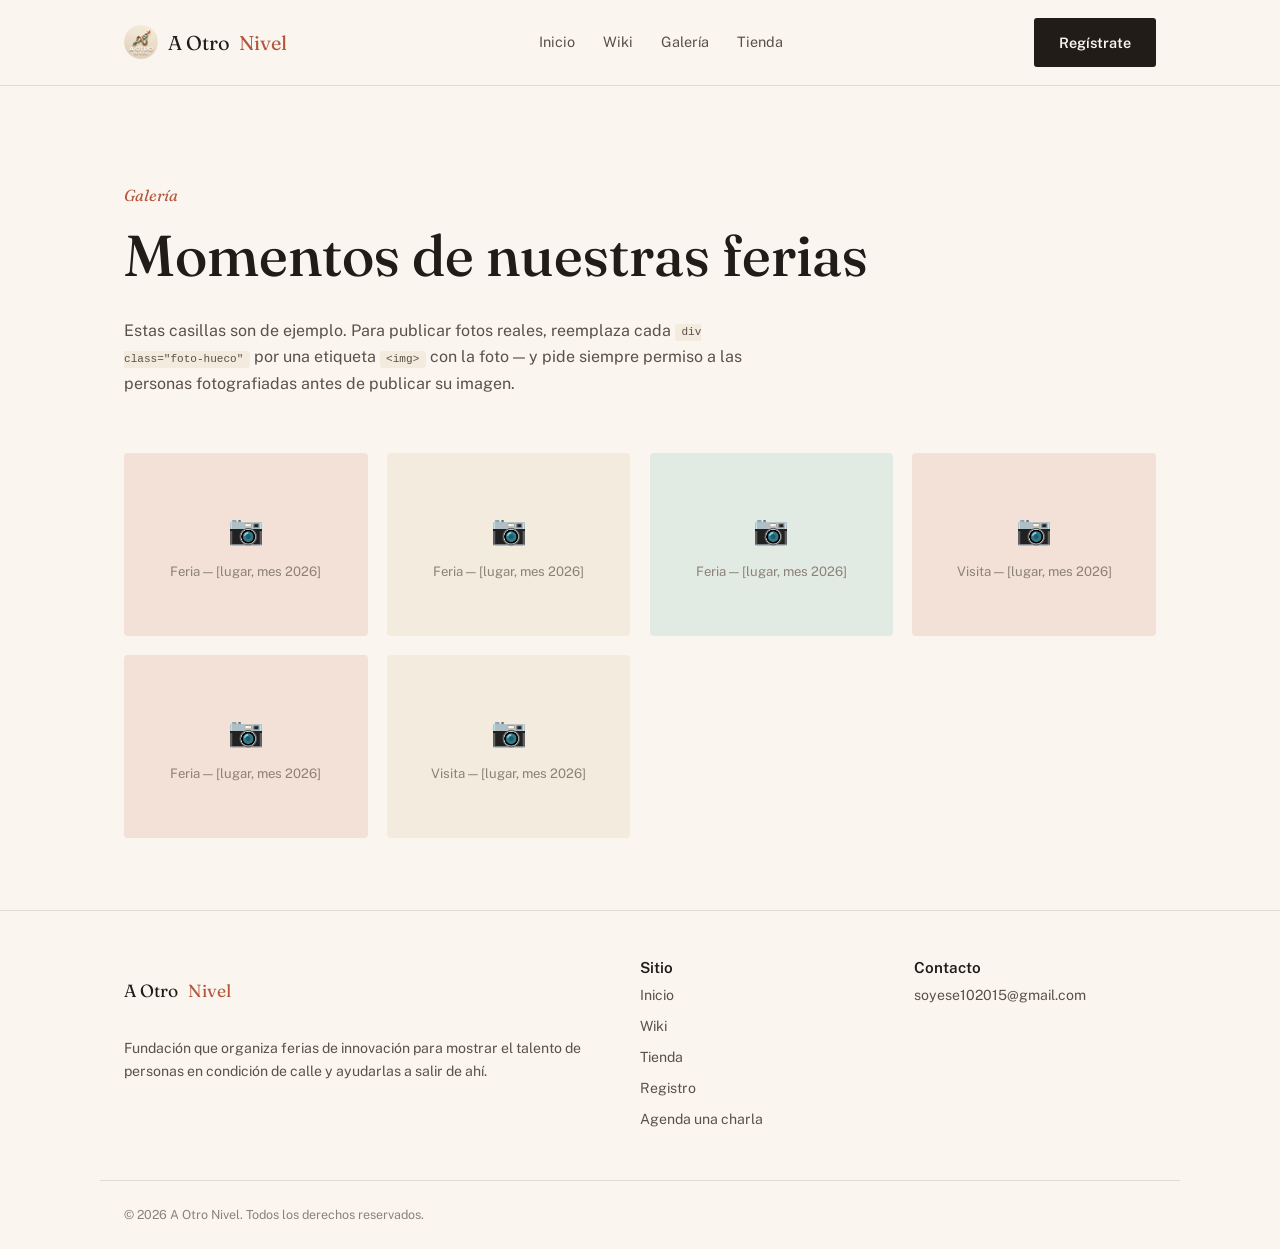
<file: galeria.html>
<!DOCTYPE html>
<html lang="es">
<head>
<meta charset="UTF-8">
<meta name="viewport" content="width=device-width, initial-scale=1.0">
<title>Galería — A Otro Nivel</title>
<meta name="description" content="Fotos de las ferias y visitas de A Otro Nivel.">
<link rel="preconnect" href="https://fonts.googleapis.com">
<link rel="preconnect" href="https://fonts.gstatic.com" crossorigin>
<link rel="icon" href="logo.jpg">
<link rel="stylesheet" href="style.css">
</head>
<body>

<header class="encabezado">
  <div class="contenedor">
    <a href="index.html" class="marca"><img class="marca-logo" src="logo.jpg" alt=""> A Otro<span> Nivel</span></a>
    <ul class="nav-links">
      <li><a href="index.html">Inicio</a></li>
      <li><a href="wiki.html">Wiki</a></li>
      <li><a href="galeria.html">Galería</a></li>
      <li><a href="tienda.html">Tienda</a></li>
    </ul>
    <a href="registro.html" class="boton boton-principal">Regístrate</a>
  </div>
</header>

<main>
  <section class="hero" style="padding-bottom: 1.5rem;">
    <div class="contenedor">
      <p class="lema">Galería</p>
      <h1>Momentos de nuestras ferias</h1>
      <p>Estas casillas son de ejemplo. Para publicar fotos reales, reemplaza cada <code>div class="foto-hueco"</code> por una etiqueta <code>&lt;img&gt;</code> con la foto — y pide siempre permiso a las personas fotografiadas antes de publicar su imagen.</p>
    </div>
  </section>

  <section style="padding-top: 1rem;">
    <div class="contenedor">
      <div class="galeria-grid">
        <div class="foto-hueco" style="background:var(--acento-suave);"><span class="foto-icono">📷</span><p>Feria — [lugar, mes 2026]</p></div>
        <div class="foto-hueco" style="background:var(--panel);"><span class="foto-icono">📷</span><p>Feria — [lugar, mes 2026]</p></div>
        <div class="foto-hueco" style="background:var(--verde-suave);"><span class="foto-icono">📷</span><p>Feria — [lugar, mes 2026]</p></div>
        <div class="foto-hueco" style="background:var(--acento-suave);"><span class="foto-icono">📷</span><p>Visita — [lugar, mes 2026]</p></div>
        <div class="foto-hueco" style="background:var(--acento-suave);"><span class="foto-icono">📷</span><p>Feria — [lugar, mes 2026]</p></div>
        <div class="foto-hueco" style="background:var(--panel);"><span class="foto-icono">📷</span><p>Visita — [lugar, mes 2026]</p></div>
      </div>
    </div>
  </section>
</main>

<footer class="pie">
  <div class="contenedor pie-grid">
    <div>
      <p class="marca" style="font-size:1.1rem;">A Otro<span style="color:var(--acento);"> Nivel</span></p>
      <p>Fundación que organiza ferias de innovación para mostrar el talento de personas en condición de calle y ayudarlas a salir de ahí.</p>
    </div>
    <div>
      <h3 style="font-size:0.95rem; color:var(--tinta);">Sitio</h3>
      <a href="index.html">Inicio</a>
      <a href="wiki.html">Wiki</a>
      <a href="tienda.html">Tienda</a>
      <a href="registro.html">Registro</a>
      <a href="agenda.html">Agenda una charla</a>
    </div>
    <div>
      <h3 style="font-size:0.95rem; color:var(--tinta);">Contacto</h3>
      <a href="mailto:soyese102015@gmail.com">soyese102015@gmail.com</a>
    </div>
  </div>
  <div class="contenedor pie-derechos">© 2026 A Otro Nivel. Todos los derechos reservados.</div>
</footer>

</body>
</html>
</file>
<file: style.css>
/* ============================================================
   A OTRO NIVEL — hoja de estilos (v4: formal y elegante)
   Editorial, cálido, con espacio para fotografía real. Menos
   bloques de color plano, más papel, tinta y un solo acento.
   ============================================================ */

@import url('https://fonts.googleapis.com/css2?family=Fraunces:opsz,wght@9..144,400;9..144,500;9..144,600;9..144,700&family=Public+Sans:wght@400;500;600;700&display=swap');

:root {
  --crema: #faf6ef;
  --panel: #f2ebde;
  --tinta: #221c19;

  --acento: #b5563c;
  --acento-suave: #f3e0d7;
  --verde: #3f6652;
  --verde-suave: #e2ebe3;
  --dorado: #a88338;

  --texto-suave: #5a5049;
  --texto-tenue: #8c8177;
  --error: #b5563c;
  --linea: rgba(34, 28, 25, 0.12);

  --fuente-titular: 'Fraunces', Georgia, serif;
  --fuente-cuerpo: 'Public Sans', -apple-system, sans-serif;
  --contenido-ancho: 1080px;
}

* { box-sizing: border-box; }
html { scroll-behavior: smooth; }

body {
  margin: 0;
  background: var(--crema);
  color: var(--tinta);
  font-family: var(--fuente-cuerpo);
  line-height: 1.65;
  -webkit-font-smoothing: antialiased;
}

h1, h2, h3 {
  font-family: var(--fuente-titular);
  font-weight: 500;
  line-height: 1.15;
  margin: 0 0 0.5em;
  color: var(--tinta);
}

h1 { font-size: clamp(2.3rem, 5vw, 3.6rem); font-weight: 500; }
h2 { font-size: clamp(1.6rem, 2.8vw, 2.2rem); }
h3 { font-size: 1.1rem; font-weight: 600; font-family: var(--fuente-cuerpo); }

p { max-width: 62ch; color: var(--texto-suave); }
a { color: var(--acento); }

.contenedor { max-width: var(--contenido-ancho); margin: 0 auto; padding: 0 1.5rem; }

/* -------------------- Encabezado -------------------- */

.encabezado {
  position: sticky; top: 0; z-index: 20;
  background: rgba(250, 246, 239, 0.9);
  backdrop-filter: blur(10px);
  border-bottom: 1px solid var(--linea);
}

.encabezado .contenedor { display: flex; align-items: center; justify-content: space-between; padding: 1.1rem 1.5rem; }

.marca { font-family: var(--fuente-titular); font-size: 1.25rem; color: var(--tinta); text-decoration: none; }
.marca span { color: var(--acento); }

.nav-links { display: flex; gap: 1.75rem; list-style: none; margin: 0; padding: 0; }
.nav-links a { color: var(--texto-suave); text-decoration: none; font-size: 0.9rem; }
.nav-links a:hover { color: var(--acento); }

.boton {
  display: inline-block; padding: 0.75rem 1.5rem; border-radius: 3px;
  font-weight: 600; text-decoration: none; font-family: var(--fuente-cuerpo);
  font-size: 0.9rem; border: 1px solid transparent; cursor: pointer;
}
.boton-principal { background: var(--tinta); color: var(--crema); }
.boton-principal:hover { background: var(--acento); }
.boton-secundario { background: transparent; border-color: var(--tinta); color: var(--tinta); }
.boton-secundario:hover { border-color: var(--acento); color: var(--acento); }

/* -------------------- Hero -------------------- */

.hero { padding: 5rem 0 4rem; }
.hero-grid { display: grid; grid-template-columns: 1.1fr 0.9fr; gap: 3rem; align-items: center; }

.lema { font-family: var(--fuente-titular); font-style: italic; color: var(--acento); font-size: 1rem; margin-bottom: 0.9rem; }

.hero-acciones { display: flex; gap: 1rem; margin-top: 2.2rem; flex-wrap: wrap; }

.hero-imagen {
  width: 100%; aspect-ratio: 4 / 3; border-radius: 4px; overflow: hidden;
  background: var(--panel); display: flex; align-items: center; justify-content: center;
}
.hero-imagen img { width: 100%; height: 100%; object-fit: cover; display: block; }
.hero-imagen .marcador { color: var(--texto-tenue); font-size: 0.85rem; text-align: center; padding: 1rem; }

.cuenta-regresiva { margin: 1.6rem 0; }
.cuenta-titulo { display: block; font-size: 0.8rem; color: var(--texto-tenue); margin-bottom: 0.6rem; font-style: italic; font-family: var(--fuente-titular); }
.cuenta-numeros { display: flex; gap: 1.5rem; }
.cuenta-numeros div { text-align: center; }
.cuenta-numeros strong { display: block; font-family: var(--fuente-titular); font-size: 1.7rem; color: var(--acento); line-height: 1; }
.cuenta-numeros small { font-size: 0.7rem; color: var(--texto-tenue); }

/* -------------------- Pasos -------------------- */

.pasos { display: flex; flex-direction: column; margin: 2.5rem 0; }
.paso { display: grid; grid-template-columns: 60px 1fr; gap: 1.4rem; padding: 1.6rem 0; border-top: 1px solid var(--linea); }
.paso:last-child { border-bottom: 1px solid var(--linea); }
.paso-punto { font-family: var(--fuente-titular); font-size: 1.7rem; color: var(--acento); }

/* -------------------- Sección genérica -------------------- */

section { padding: 4.5rem 0; }
.seccion-alterna { background: var(--panel); }
.encabezado-seccion { max-width: 620px; margin-bottom: 2.5rem; }

/* -------------------- Estadísticas -------------------- */

.panel-stats { background: #fff; border: 1px solid var(--linea); border-radius: 4px; padding: 2.25rem; }
.stats-fila { display: grid; grid-template-columns: 1fr 1fr; gap: 2.5rem; margin-bottom: 2.25rem; }
.stat-caja .numero-grande { font-family: var(--fuente-titular); font-size: 2.4rem; display: block; }
.stat-caja .numero-grande.color-amanecer { color: var(--acento); }
.stat-caja .numero-grande.color-brote { color: var(--verde); }
.stat-caja .descripcion { color: var(--texto-tenue); font-size: 0.86rem; }
.barra-meta-contenedor { height: 6px; background: var(--panel); border-radius: 999px; overflow: hidden; }
.barra-meta { height: 100%; width: 0%; background: var(--acento); transition: width 0.6s ease; }
#textoMeta { font-size: 0.82rem; color: var(--texto-tenue); margin-top: 0.6rem; }
.grafico-envoltorio { margin-top: 2.5rem; }
.nota-honesta { font-size: 0.8rem; color: var(--texto-tenue); margin-top: 1.75rem; max-width: 60ch; }

/* -------------------- Tarjetas -------------------- */

.tarjetas { display: grid; grid-template-columns: repeat(3, 1fr); gap: 1.75rem; }
.tarjeta { border-top: 2px solid var(--acento); padding-top: 1.1rem; }
.tarjeta-imagen { width: 100%; aspect-ratio: 4/3; border-radius: 4px; overflow: hidden; background: var(--panel); margin-bottom: 1rem; display: flex; align-items: center; justify-content: center; }
.tarjeta-imagen img { width: 100%; height: 100%; object-fit: cover; display: block; }
.tarjeta-imagen .marcador { color: var(--texto-tenue); font-size: 0.8rem; text-align: center; padding: 1rem; }
.tarjeta h3 { margin-bottom: 0.5rem; }
.tarjeta p { font-size: 0.92rem; }

/* -------------------- Ayudar -------------------- */

.tarjetas-ayudar { display: grid; grid-template-columns: repeat(3, 1fr); gap: 1.75rem; }
.tarjeta-ayudar { background: #fff; border: 1px solid var(--linea); border-radius: 4px; padding: 1.75rem; }
.tarjeta-ayudar h3 { color: var(--acento); }
.tarjeta-ayudar p { font-size: 0.92rem; margin-bottom: 1rem; }

/* -------------------- Tienda -------------------- */

.tienda-grid { display: grid; grid-template-columns: repeat(auto-fill, minmax(230px, 1fr)); gap: 1.75rem; }
.producto { background: #fff; border: 1px solid var(--linea); border-radius: 4px; overflow: hidden; }
.producto-imagen { width: 100%; aspect-ratio: 1/1; background: var(--panel); display: flex; align-items: center; justify-content: center; }
.producto-imagen img { width: 100%; height: 100%; object-fit: cover; display: block; }
.producto-info { padding: 1.25rem; }
.producto-info h3 { margin-bottom: 0.35rem; }
.producto-info p { font-size: 0.88rem; margin-bottom: 0.9rem; }
.producto-precio { font-family: var(--fuente-titular); color: var(--acento); font-size: 1.1rem; display: block; margin-bottom: 0.9rem; }
.producto-vacio { color: var(--texto-tenue); font-size: 0.92rem; }

/* -------------------- Formularios -------------------- */

.formulario { max-width: 560px; }
.campo { margin-bottom: 1.3rem; }
.campo label { display: block; margin-bottom: 0.4rem; font-size: 0.86rem; color: var(--texto-suave); }
.campo input, .campo textarea { width: 100%; padding: 0.75rem 0.9rem; background: #fff; border: 1px solid var(--linea); border-radius: 3px; color: var(--tinta); font-family: var(--fuente-cuerpo); font-size: 0.95rem; }
.campo input:focus, .campo textarea:focus { outline: none; border-color: var(--acento); }
.campo textarea { resize: vertical; min-height: 90px; }
.campo-ayuda { font-size: 0.78rem; color: var(--texto-tenue); margin-top: 0.35rem; }
.mensaje { margin-top: 1rem; padding: 0.85rem 1rem; border-radius: 3px; font-size: 0.88rem; display: none; }
.mensaje.exito { display: block; background: var(--verde-suave); color: var(--verde); }
.mensaje.error { display: block; background: var(--acento-suave); color: var(--error); }

/* -------------------- Pie -------------------- */

.pie { border-top: 1px solid var(--linea); padding: 3rem 0 1.5rem; color: var(--texto-tenue); font-size: 0.88rem; }
.pie-grid { display: grid; grid-template-columns: 2fr 1fr 1fr; gap: 2rem; }
.pie a { color: var(--texto-suave); text-decoration: none; display: block; margin-bottom: 0.5rem; }
.pie a:hover { color: var(--acento); }
.pie-derechos { margin-top: 2.5rem; padding-top: 1.5rem; border-top: 1px solid var(--linea); font-size: 0.78rem; color: var(--texto-tenue); }

/* -------------------- Celebración de meta -------------------- */

.celebracion { position: fixed; inset: 0; background: rgba(34, 28, 25, 0.85); display: flex; align-items: center; justify-content: center; z-index: 50; opacity: 0; pointer-events: none; transition: opacity 0.4s ease; }
.celebracion.visible { opacity: 1; pointer-events: auto; }
.celebracion-caja { text-align: center; padding: 2.5rem 3rem; background: var(--crema); border-radius: 4px; }
.celebracion-caja .icono { font-size: 2.2rem; }
.meta-alcanzada-texto { font-family: var(--fuente-titular); font-size: 1.5rem; color: var(--acento); margin-top: 0.7rem; }

/* -------------------- Galería / aliados -------------------- */

.galeria-grid { display: grid; grid-template-columns: repeat(auto-fill, minmax(230px, 1fr)); gap: 1.2rem; }
.foto-hueco { aspect-ratio: 4/3; border-radius: 4px; overflow: hidden; background: var(--panel); display: flex; flex-direction: column; align-items: center; justify-content: center; gap: 0.5rem; padding: 1rem; text-align: center; }
.foto-hueco img { width: 100%; height: 100%; object-fit: cover; }
.foto-hueco .foto-icono { font-size: 1.8rem; }
.foto-hueco p { font-size: 0.82rem; color: var(--texto-tenue); margin: 0; }

.tira-aliados { display: flex; gap: 1.2rem; flex-wrap: wrap; }
.aliado-hueco { flex: 1 1 160px; height: 90px; border: 1px dashed var(--linea); border-radius: 4px; display: flex; align-items: center; justify-content: center; color: var(--texto-tenue); font-size: 0.85rem; text-align: center; padding: 0.5rem; }

/* -------------------- Admin -------------------- */

.panel-admin { display: grid; grid-template-columns: 1fr 1fr; gap: 1.5rem; }
.caja-admin { background: var(--panel); border-radius: 4px; padding: 1.6rem; }
.caja-admin.ancha { grid-column: 1 / -1; }
.oculto { display: none !important; }
.aviso { background: var(--acento-suave); color: #7a3a26; padding: 1rem 1.25rem; border-radius: 4px; font-size: 0.86rem; margin-bottom: 2rem; }
code { background: var(--panel); padding: 0.15rem 0.4rem; border-radius: 3px; font-size: 0.85em; }

.lista-productos-admin { margin-top: 1rem; display: flex; flex-direction: column; gap: 0.6rem; }
.fila-producto-admin { display: flex; align-items: center; justify-content: space-between; background: #fff; padding: 0.6rem 0.9rem; border-radius: 3px; font-size: 0.85rem; gap: 0.75rem; }
.fila-producto-admin button { background: none; border: none; color: var(--error); cursor: pointer; font-size: 0.8rem; font-weight: 600; }

/* -------------------- Responsive -------------------- */

@media (max-width: 860px) {
  .hero-grid { grid-template-columns: 1fr; }
  .stats-fila { grid-template-columns: 1fr; }
  .tarjetas, .tarjetas-ayudar { grid-template-columns: 1fr; }
  .pie-grid { grid-template-columns: 1fr; gap: 1.5rem; }
  .nav-links { display: none; }
  .panel-admin { grid-template-columns: 1fr; }
}

@media (prefers-reduced-motion: reduce) {
  * { transition: none !important; scroll-behavior: auto !important; }
}

/* -------------------- Logo -------------------- */

.marca { display: inline-flex; align-items: center; gap: 0.6rem; }
.marca-logo { width: 34px; height: 34px; border-radius: 50%; object-fit: cover; display: block; }

/* -------------------- Selector de idioma -------------------- */

.boton-idioma {
  background: transparent; border: 1px solid var(--linea); border-radius: 100px;
  padding: 0.4rem 0.8rem; font-size: 0.78rem; font-weight: 600; color: var(--texto-suave);
  cursor: pointer; font-family: var(--fuente-cuerpo);
}
.boton-idioma:hover { border-color: var(--acento); color: var(--acento); }

/* -------------------- Compartir -------------------- */

.tira-compartir { display: flex; gap: 0.75rem; flex-wrap: wrap; margin-top: 1.25rem; }
.tira-compartir a, .tira-compartir button {
  border: 1px solid var(--linea); border-radius: 100px; padding: 0.55rem 1.1rem;
  font-size: 0.82rem; color: var(--texto-suave); text-decoration: none; background: transparent;
  cursor: pointer; font-family: var(--fuente-cuerpo);
}
.tira-compartir a:hover, .tira-compartir button:hover { border-color: var(--acento); color: var(--acento); }
</file>
